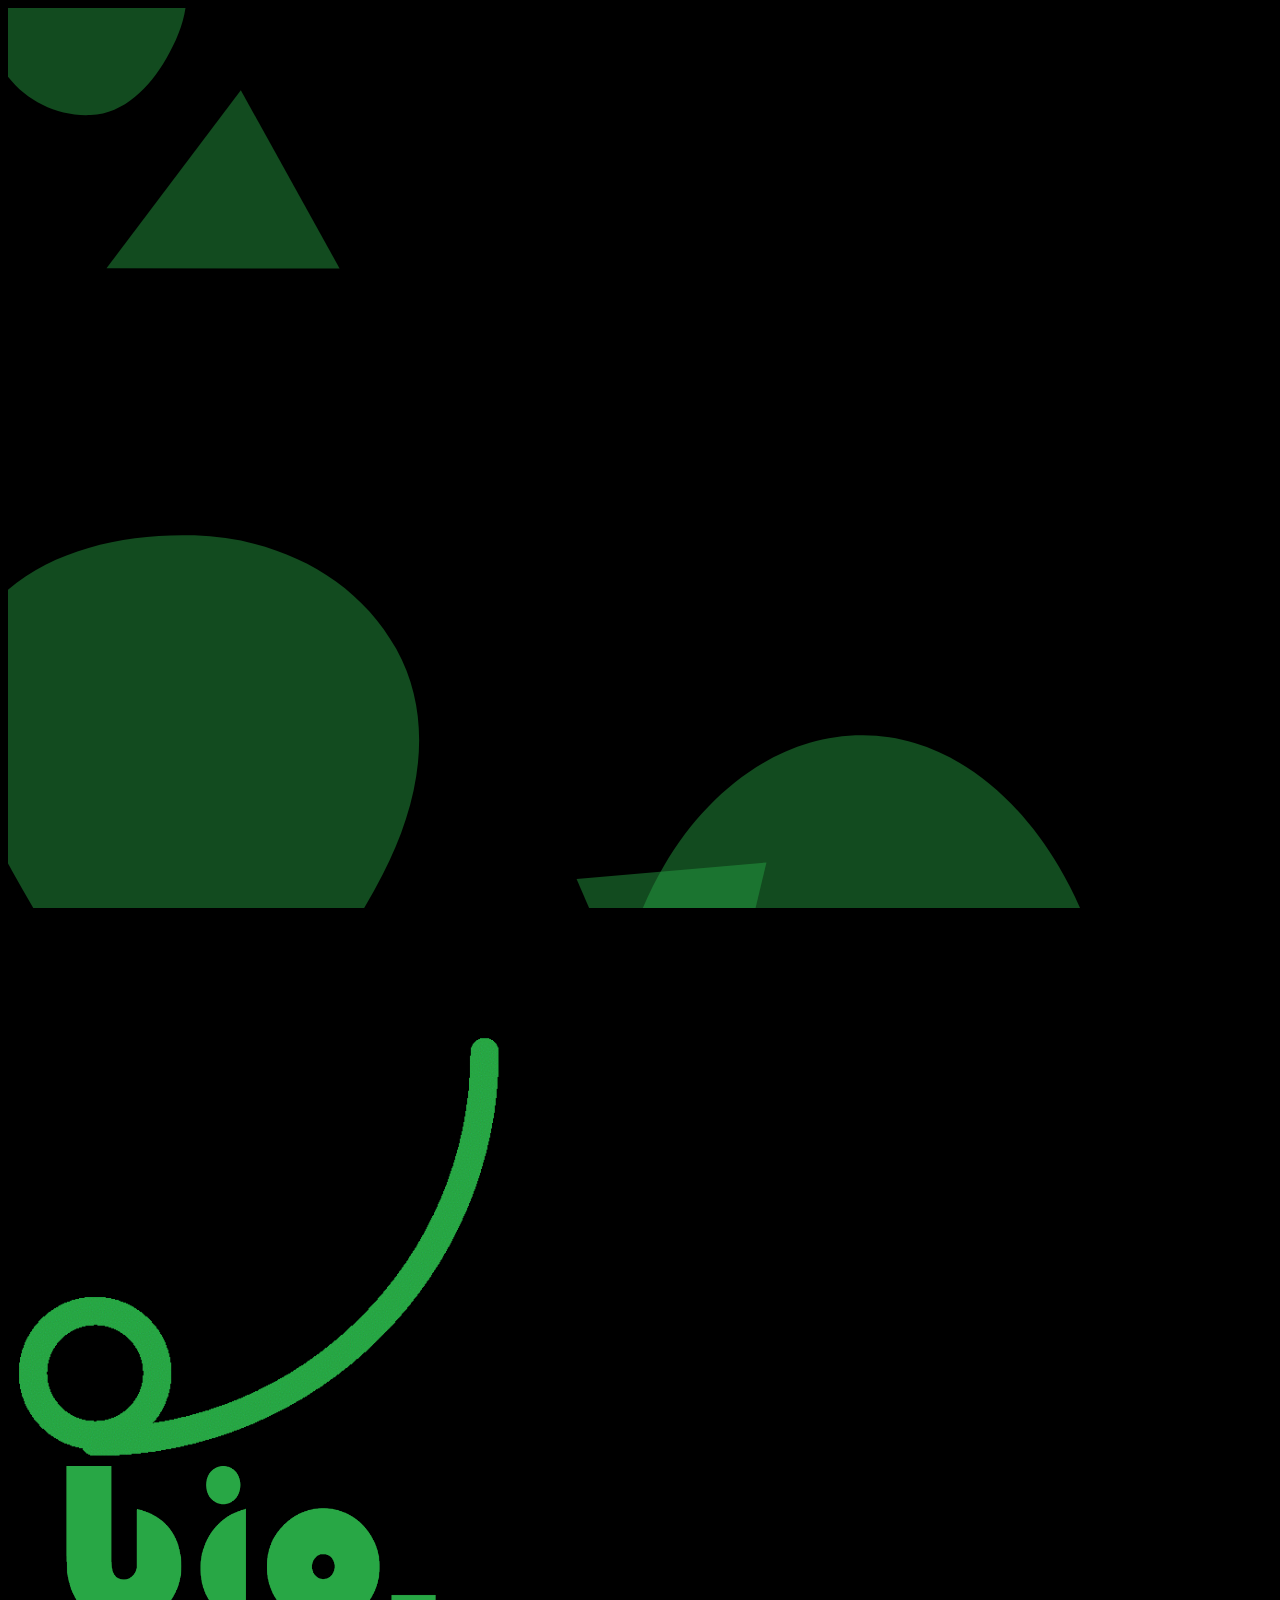
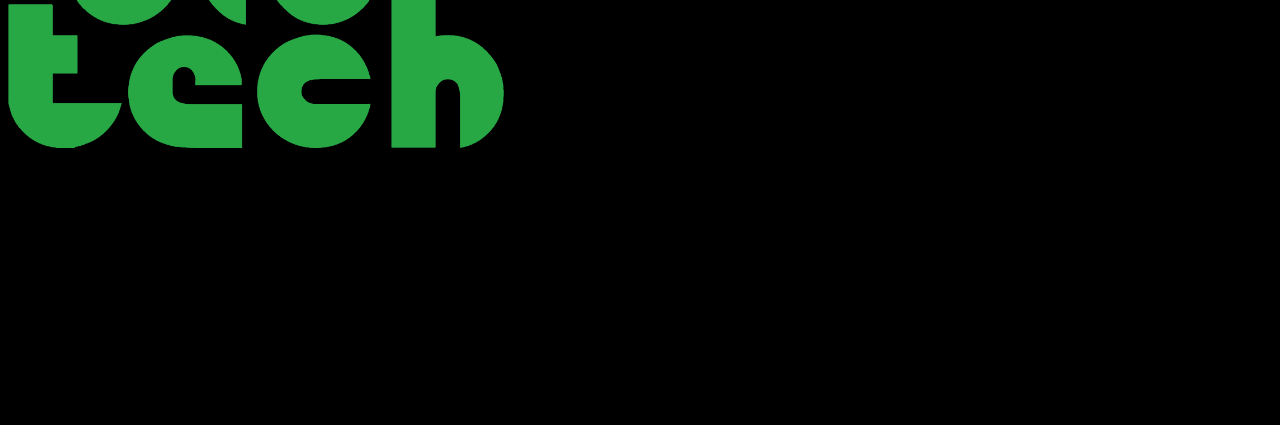
<file: index.html>
<!doctype html>

<html lang="en">

<head>
  <meta charset="utf-8">
  <meta name="viewport" content="width=device-width, initial-scale=1">

  <title>BioTech Support - Now in queue</title>
  <link rel="icon" href="favicon.ico">
  <meta name="description" content="A website made for the game Mondays: a Sisyphean Typing Game.">
  <meta name="author" content="Max Robins">

  <meta property="og:title" content="BioTech Support - Now in queue">
  <meta property="og:type" content="website">
  <meta property="og:description" content="A website made for the game Mondays: a Sisyphean Typing Game.">

  <link rel="apple-touch-icon" href="greencirc.png">

  <link rel="stylesheet" href="style.css">
  <link href="https://cdn.jsdelivr.net/npm/bootstrap@5.2.0-beta1/dist/css/bootstrap.min.css" rel="stylesheet" integrity="sha384-0evHe/X+R7YkIZDRvuzKMRqM+OrBnVFBL6DOitfPri4tjfHxaWutUpFmBp4vmVor" crossorigin="anonymous">

</head>

<body class="bg-white">
    <!-- <div class="bg-image"
        style="background-image: url(rose-petals.svg);
        background-size: cover;
        background-position: center;
        height: 100vh">
    </div> -->
    <div class="bg-image"
        style="background-image: url(shapes.svg);
        height: 100vh">
    </div>

    <div class="position-absolute top-50 start-50 translate-middle">
        <div class="card text-center p-3" style="width: 100%; max-width: 31rem;">
            <div class="card-body">
                <p class="card-text text-center font-weight-bold fw-light">You can close this page without losing your place in the queue.</p>
                <a href="https://maxhgrobins.itch.io/mondays">
                    <div class="container" style="width: 100%; height: 100%;">
                        <div class="row">
                            <div class="col-4 nopadding">
                                <img class="ml-auto" style="width:100%;" src="green_gif.gif">
                            </div>
                            <div class="col-7 nopadding align-self-end">
                                <img class="mr-auto" style="width:100%" src="logo.png">
                            </div>
                        </div>
                    </div>
                </a>
            </div>
            <h2 class="card-title pt-2 fw-bold">You've joined our queue</h2>
            <p class="pt-2 card-text">We are using a virtual queue to limit the number of customers using the website at the same time. This is to give you the best possible online support experience.</p>
            <p class="card-text">Once it is your turn, you will have 10 minutes to start your visit. Once on the site. You'll have as long as you need.<p>
            <div class="progress">
                <div class="bg-success progress-bar progress-bar-striped progress-bar-animated" role="progressbar" aria-valuenow="75" aria-valuemin="0" aria-valuemax="100" style="width: 10%"></div>
            </div>
            <h5 class="pt-4 card-text">Your estimated wait time is: <span class="text-success"id="waitTime">10</span> <span class="text-success">hours</span></h5>
            <h6 class="card-text ">Number of users in queue ahead of you: <span class="text-success"id="peepText">14926</span></h6>
        </div>
    </div>

    <script src="https://cdn.jsdelivr.net/npm/bootstrap@5.2.0-beta1/dist/js/bootstrap.bundle.min.js" integrity="sha384-pprn3073KE6tl6bjs2QrFaJGz5/SUsLqktiwsUTF55Jfv3qYSDhgCecCxMW52nD2" crossorigin="anonymous"></script>

    <script>
        //maxTime + 1
        var maxTime = 9;
        var timeleft = maxTime;
        var down = true;

        function getRndInteger(min, max) {
            return Math.floor(Math.random() * (max - min + 1) ) + min;
        }

        var max_people = 15000;
        var people = max_people;
        var peepText = document.getElementById("peepText");
        function losePeople(){
            var change = getRndInteger(max_people/10, max_people/6);
            if(people - change >= 1){
                people -= change;
                peepText.textContent = people;
            }
            else{
                people = 1;
                peepText.textContent = 1;
            }
        }

        function gainPeople(){
            var change = getRndInteger(max_people/10, max_people/6);
            if(people + change <= max_people){
                people += change;
                peepText.textContent = people;
            }
            else{
                people = max_people;
                peepText.textContent = getRndInteger(15512, 15024);
            }
        }

        var i = 10;
        var bar = document.querySelector(".progress-bar");
        function makeProgress(){
            if(i < 100){
                i = i + 10.8;
                bar.style.width = i + "%";
            }
            // Wait for sometime before running this script again
            // setTimeout("makeProgress()", getRndInteger(1000, 2000));
        }
        function loseProgress(){
            if(i > 0){
                i = i - 10.8;
                bar.style.width = i + "%";
            }
            // Wait for sometime before running this script again
            // setTimeout("makeProgress()", getRndInteger(1000, 2000));
        }

        //EVERY 10-20 SECS
        function changeTimer(){
            if(timeleft <= 1){
                down = false;
            }
            else if(timeleft >= maxTime-1){
                down = true;
            }
            if(down){
                timeleft--;
                document.getElementById("waitTime").textContent = timeleft;
                makeProgress();
                losePeople();                
            }
            else{
                timeleft++;
                document.getElementById("waitTime").textContent = timeleft;
                loseProgress();
                gainPeople();
            }
            setTimeout("changeTimer()", getRndInteger(10000, 20000));
        }
        changeTimer();

        
    </script>
</body>

</html>
</file>
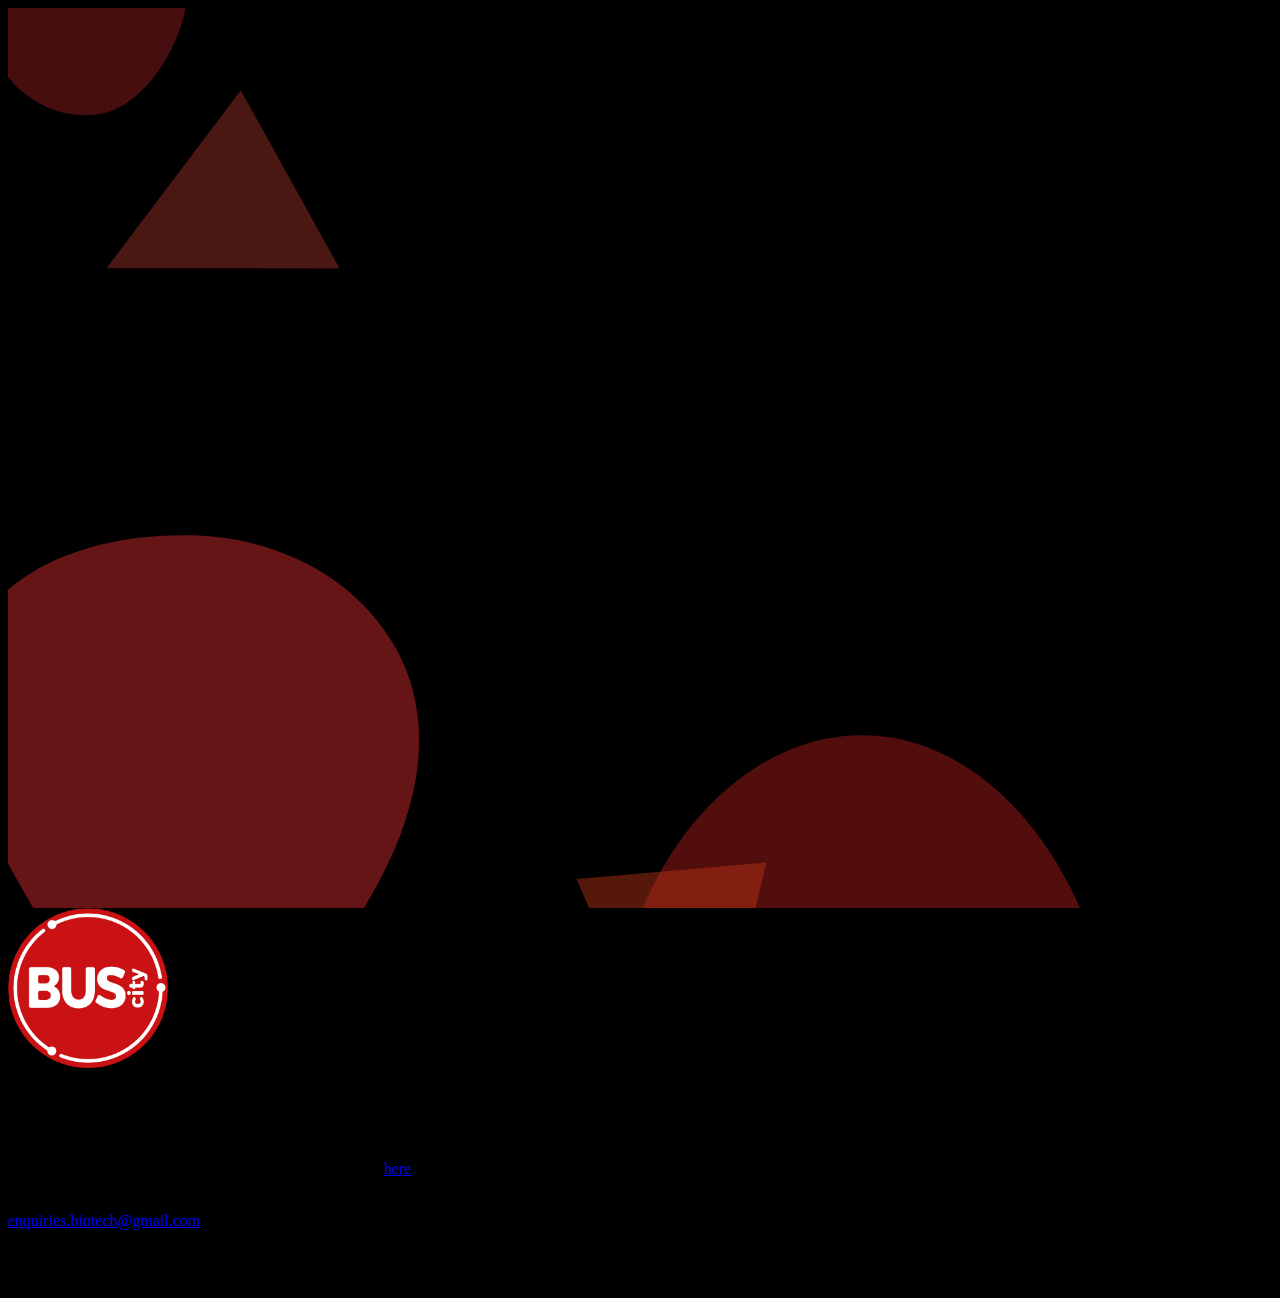
<file: buscity.html>
<!doctype html>

<html lang="en">

<head>
  <meta charset="utf-8">
  <meta name="viewport" content="width=device-width, initial-scale=1">

  <title>BusCity Privacy Policy</title>
  <link rel="icon" href="favicon.ico">
  <meta name="description" content="Information about the app BusCity.">
  <meta name="author" content="Max Robins">

  <meta property="og:title" content="BusCity Privacy Policy">
  <meta property="og:type" content="website">
  <meta property="og:description" content="Information about the app BusCity.">

  <link rel="apple-touch-icon" href="buscity.png">

  <link rel="stylesheet" href="style.css">
  <link href="https://cdn.jsdelivr.net/npm/bootstrap@5.2.0-beta1/dist/css/bootstrap.min.css" rel="stylesheet" integrity="sha384-0evHe/X+R7YkIZDRvuzKMRqM+OrBnVFBL6DOitfPri4tjfHxaWutUpFmBp4vmVor" crossorigin="anonymous">

</head>

<body class="bg-white">
    <div class="bg-image"
        style="background-image: url(red_shapes.svg);
        height: 100vh">
    </div>

    <div class="position-absolute top-50 start-50 translate-middle">
        <div class="card text-center p-3" style="width: 100%; max-width: 31rem;">
            <div class="card-body">
                <a href="https://maxhgrobins.itch.io/buscity">
                    <div class="container" style="width: 100%; height: 100%;">
                        <div class="row">
                            <div class="text-center">
                                <img class="mr-auto" style="width: 100%; max-width: 10rem;" src="buscity.png">
                            </div>
                        </div>
                    </div>
                </a>
            </div>
            
            <p class="card-text">The app (BusCity) was created for the Barbican Theatre’s ‘Meet Me at the Sundial’ co-creation project with funding from Plymouth Culture in association with CityBus. BusCity does not collect or track any user data. It does not contain advertisements or in-app purchases.
            This app was developed using Unity software. Unity’s privacy policy can be found <a href="https://web.archive.org/web/20230331062721/https://unity.com/legal/privacy-policy." target="_blank" rel="noopener">here</a></p>
            <p class="card-text">If you have any questions about this privacy policy feel free to contact us at <a href="https://web.archive.org/web/20230331062721/mailto:enquiries.biotech@gmail.com" target="_blank" rel="noopener">enquiries.biotech@gmail.com</a></p>
            <p class="card-text">If you would like to delete your scores from the online leaderboard, please contact us at the email address listed above.<p>
        </div>
    </div>

    <script src="https://cdn.jsdelivr.net/npm/bootstrap@5.2.0-beta1/dist/js/bootstrap.bundle.min.js" integrity="sha384-pprn3073KE6tl6bjs2QrFaJGz5/SUsLqktiwsUTF55Jfv3qYSDhgCecCxMW52nD2" crossorigin="anonymous"></script>
</body>

</html>
</file>
<file: style.css>
body {
  background-color: rgb(0, 0, 0);
}

#shapes{
    background-image: url("data:image/svg+xml,%3csvg xmlns='http://www.w3.org/2000/svg' version='1.1' xmlns:xlink='http://www.w3.org/1999/xlink' xmlns:svgjs='http://svgjs.com/svgjs' width='1440' height='560' preserveAspectRatio='none' viewBox='0 0 1440 560'%3e%3cg mask='url(%26quot%3b%23SvgjsMask1047%26quot%3b)' fill='none'%3e%3cpath d='M1006.2978973882712 188.2731684006331L1168.8651152257046 156.83405646472391 1075.8265032493541 45.95495639192964z' fill='rgba(40%2c 167%2c 69%2c 0.45)' class='triangle-float3'%3e%3c/path%3e%3cpath d='M216.02073327802748 273.698838221561L123.21702376934635 285.09370094374515 134.61188649153047 377.89741045242624 227.4155960002116 366.5025477302421z' fill='rgba(40%2c 167%2c 69%2c 0.45)' class='triangle-float2'%3e%3c/path%3e%3cpath d='M765.002%2c325.911C806.359%2c326.582%2c834.241%2c288.182%2c853.969%2c251.828C872.556%2c217.576%2c882.338%2c177.685%2c864.139%2c143.226C844.817%2c106.642%2c806.348%2c84.861%2c765.002%2c83.375C720.781%2c81.786%2c672.74%2c96.174%2c652.707%2c135.63C633.809%2c172.851%2c659.685%2c213.069%2c680.901%2c249.019C701.593%2c284.081%2c724.295%2c325.25%2c765.002%2c325.911' fill='rgba(40%2c 167%2c 69%2c 0.45)' class='triangle-float1'%3e%3c/path%3e%3cpath d='M1017.959%2c478.786C1056.904%2c477.017%2c1079.669%2c438.344%2c1096.763%2c403.306C1111.331%2c373.446%2c1116.601%2c339.221%2c1100.124%2c310.371C1083.522%2c281.302%2c1051.435%2c265.485%2c1017.959%2c265.326C984.187%2c265.165%2c952.491%2c281.047%2c934.428%2c309.582C914.962%2c340.333%2c909.589%2c378.441%2c925.699%2c411.075C943.798%2c447.737%2c977.115%2c480.641%2c1017.959%2c478.786' fill='rgba(40%2c 167%2c 69%2c 0.45)' class='triangle-float1'%3e%3c/path%3e%3cpath d='M1285.6733224507336 470.9121356199285L1405.5048736087133 447.619241661388 1382.211979650173 327.7876905034082 1262.380428492193 351.0805844619487z' fill='rgba(40%2c 167%2c 69%2c 0.45)' class='triangle-float3'%3e%3c/path%3e%3cpath d='M1415.8331126923392 234.49686877209302L1279.4948124810478 309.90065584801545 1394.9941545815934 382.072654892337z' fill='rgba(40%2c 167%2c 69%2c 0.45)' class='triangle-float2'%3e%3c/path%3e%3cpath d='M524.893%2c227.294C542.771%2c227.547%2c555.656%2c211.893%2c564.021%2c196.09C571.76%2c181.469%2c574.424%2c164.002%2c565.9%2c149.824C557.594%2c136.01%2c541.007%2c130.595%2c524.893%2c131.011C509.573%2c131.407%2c495.11%2c138.609%2c487.4%2c151.853C479.642%2c165.178%2c480.773%2c181.202%2c487.635%2c195.01C495.474%2c210.783%2c507.282%2c227.045%2c524.893%2c227.294' fill='rgba(40%2c 167%2c 69%2c 0.45)' class='triangle-float1'%3e%3c/path%3e%3cpath d='M368.3062269607831 426.03906526565885L439.59553986309015 408.26464325566405 377.28925039694434 310.21788490720087z' fill='rgba(40%2c 167%2c 69%2c 0.45)' class='triangle-float2'%3e%3c/path%3e%3c/g%3e%3cdefs%3e%3cmask id='SvgjsMask1047'%3e%3crect width='1440' height='560' fill='white'%3e%3c/rect%3e%3c/mask%3e%3cstyle%3e %40keyframes float1 %7b 0%25%7btransform: translate(0%2c 0)%7d 50%25%7btransform: translate(-10px%2c 0)%7d 100%25%7btransform: translate(0%2c 0)%7d %7d .triangle-float1 %7b animation: float1 5s infinite%3b %7d %40keyframes float2 %7b 0%25%7btransform: translate(0%2c 0)%7d 50%25%7btransform: translate(-5px%2c -5px)%7d 100%25%7btransform: translate(0%2c 0)%7d %7d .triangle-float2 %7b animation: float2 4s infinite%3b %7d %40keyframes float3 %7b 0%25%7btransform: translate(0%2c 0)%7d 50%25%7btransform: translate(0%2c -10px)%7d 100%25%7btransform: translate(0%2c 0)%7d %7d .triangle-float3 %7b animation: float3 6s infinite%3b %7d %3c/style%3e%3c/defs%3e%3c/svg%3e");
    width: 100%;
    height: 100%;
}

.nopadding {
    padding: 0 !important;
    margin: 0 !important;
 }
</file>
